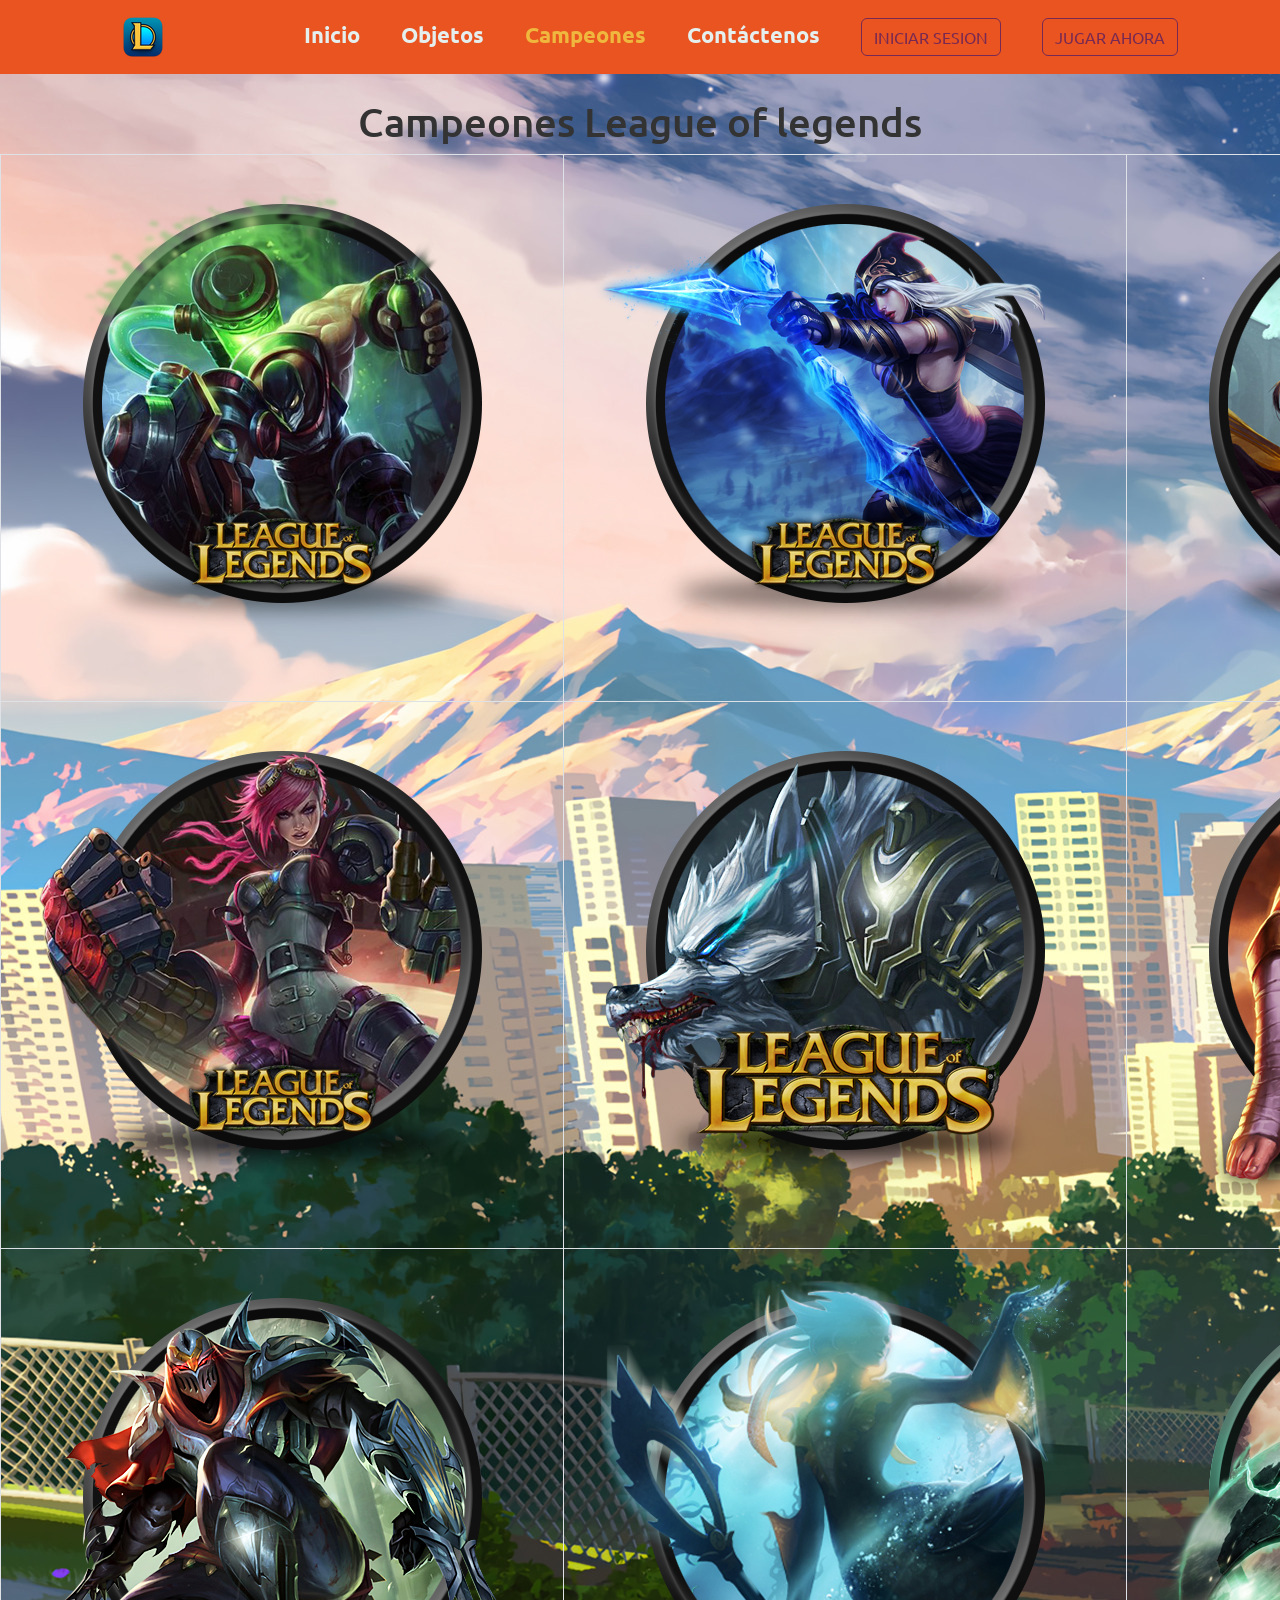
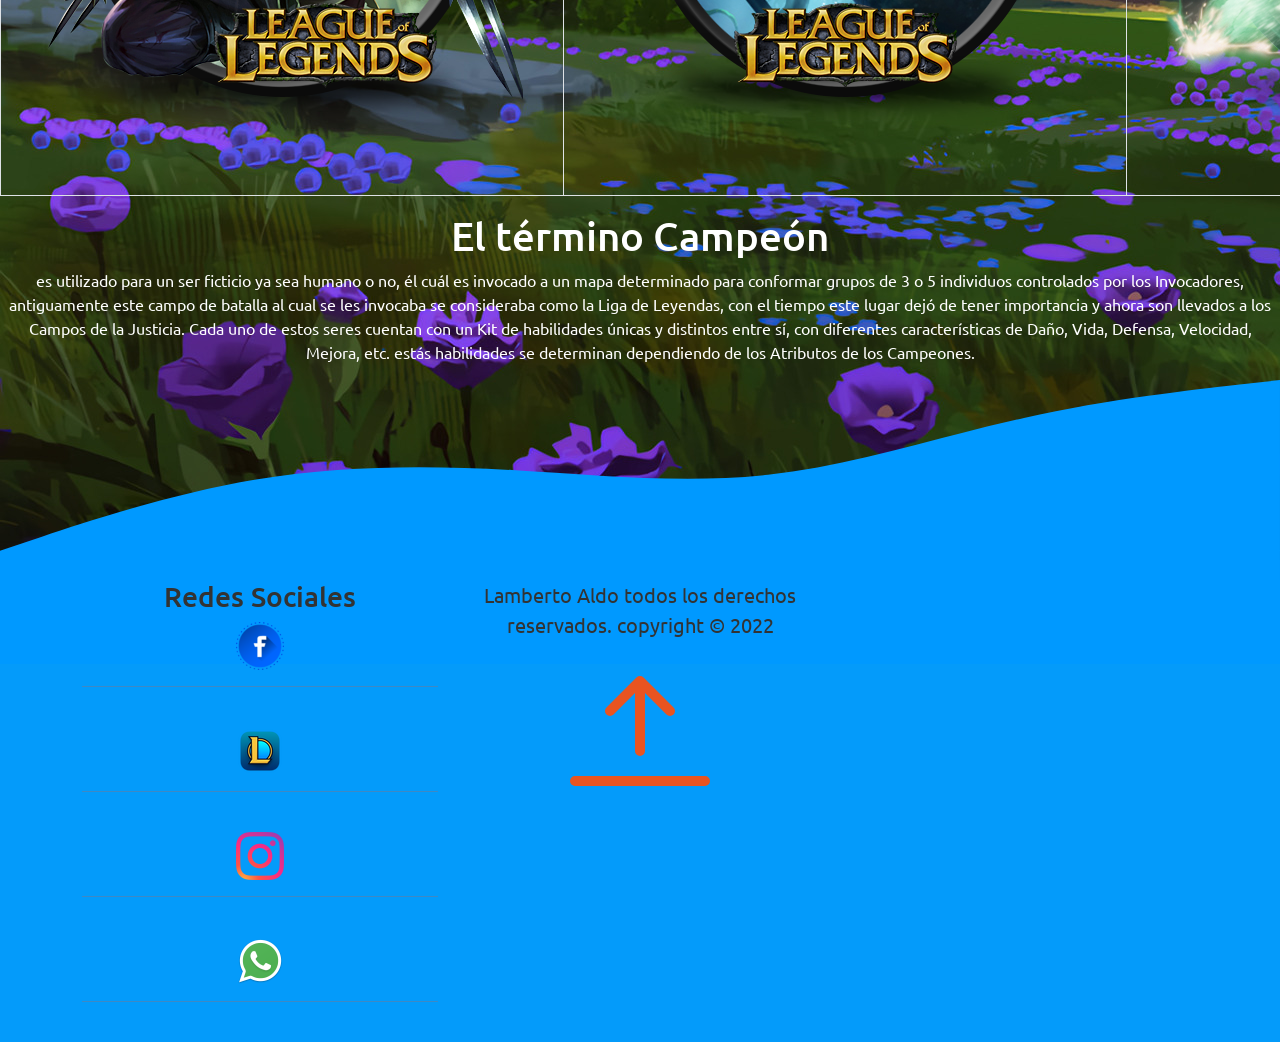
<file: Pagina Final Lamberto Aldo/campeones.html>
<!doctype html>
<html lang="en">
  <head>
    <meta charset="utf-8">
    <meta name="viewport" content="width=device-width, initial-scale=1">
    <title>League of Legeds</title>
    <link rel="shortcut icon" href="img/iconolol.ico">
    <link rel="stylesheet" href="css/sesion.css">
    <link rel="stylesheet" href="css/bootstrap.min.css">
    <link rel="preconnect" href="https://fonts.googleapis.com">
<link rel="preconnect" href="https://fonts.gstatic.com" crossorigin>
<link href="https://fonts.googleapis.com/css2?family=Mouse+Memoirs&display=swap" rel="stylesheet">
<link rel="preconnect" href="https://fonts.googleapis.com">
<link rel="preconnect" href="https://fonts.gstatic.com" crossorigin>
<link href="https://fonts.googleapis.com/css2?family=Climate+Crisis&family=Rubik+Iso&family=Tilt+Prism&display=swap" rel="stylesheet">
    </head>
  <body  background="img/fondocampeones (2).jpg">
  <script src="https://cdn.jsdelivr.net/npm/bootstrap@5.2.0/dist/js/bootstrap.bundle.min.js" integrity="sha384-A3rJD856KowSb7dwlZdYEkO39Gagi7vIsF0jrRAoQmDKKtQBHUuLZ9AsSv4jD4Xa" crossorigin="anonymous"></script>    
<!-----Barra de navegacion -->

  <div class="container-fluid bg-primary">
    <div class="container">
    <nav class="sticky-top navbar navbar-expand-lg  navbar-dark" id="menu">
      <div class="container-fluid">
        <a class="navbar-brand" href="Index.html"><img src="img/iconolol2.ico" width="" height="" alt="lol"></a>
        <button class="navbar-toggler" type="button" data-bs-toggle="collapse" data-bs-target="#navbarColor01" aria-controls="navbarColor01" aria-expanded="false" aria-label="Toggle navigation">
          <span class="navbar-toggler-icon"></span>
        </button>
        <div class="collapse navbar-collapse" id="navbarColor01">
          <ul class="navbar-nav ms-auto">
            <li class="nav-item">
              <a class="nav-link active" href="Index.html">Inicio
                <span class="visually-hidden">(current)</span>
              </a>
            </li>
            <li class="nav-item">
              <a class="nav-link" href="objetos.html" >Objetos</a>
            </li>
            </li>
            <li class="nav-item">
              <a class="nav-link disable disable text-warning" href="campeones.html">Campeones</a>
            </li>
            <li class="nav-item">
              <a class="nav-link disable" href="#redes">Contáctenos</a>
            </li>
            <li class="nav-item">
              <a class="nav-link" href="sesion.html"><button type="button" class="btn btn-outline-dark">INICIAR SESION</button></a>
            </li>
            <li class="nav-item">
              <a class="nav-link" download="LoL" href="descarga/lol.zip"><button type="button" class="btn btn-outline-dark">JUGAR AHORA</button></a>
          </ul>
          
          </li>
        </div>
      </div>
     </nav>
    </div>
 </div>
 <br>
 <!-------------------Pagina central---------------------------------------- --->
 <center><h1>Campeones League of legends</h1></center>
 <div class="col">

  <table class="table table-bordered">
    <thead>
      <tr>
        <th scope="col"><button type="button" class="btn btn-lg " data-bs-toggle="popover" title="SINGED" data-bs-content="científico psicótico que no le teme a hacerse daño a sí mismo con sus experimentos"><img src="img/singed.png" alt=""></button></th>
        <th scope="col"><button type="button" class="btn btn-lg " data-bs-toggle="popover" title="ASHE" data-bs-content="Hija del Hielo criada en las tierras salvajes del norte, una guerrera poseedora de una conexión mágica con sus tierras heladas que carga con las expectativas fanáticas de su madre."><img src="img/ashe.png" alt=""></button></th>
        <th scope="col"><button type="button" class="btn btn-lg " data-bs-toggle="popover" title="MAESTRO YI" data-bs-content="era hijo de padres espaderos, causaba una gran impresión a los guerreros locales que frecuentaban el taller."><img src="img/yi.png" alt=""></button></th>
        </tr>
    </thead>
    <tbody>
      <tr>
        <th scope="row"><button type="button" class="btn btn-lg " data-bs-toggle="popover" title="VI" data-bs-content="criminal de las calles salvajes de Zaun, Vi es una mujer impulsiva e imponente con un laxo respeto hacia las autoridades."><img src="img/vi.png" alt=""></button></th>
        <td><button type="button" class="btn btn-lg " data-bs-toggle="popover" title="WARWICK" data-bs-content="monstruo que acecha en los grises callejones de Zaun. Los atroces experimentos a los que fue sometido transformaron su cuerpo, ahora fundido con un intricado sistema de maquinaria, bombas y compartimentos, y ahora la rabia corre por sus venas."><img src="img/ww.png" alt=""></button></td>
        <td><button type="button" class="btn btn-lg " data-bs-toggle="popover" title="LEE SIN" data-bs-content=" maestro de las antiguas artes marciales jonianas, es un peleador ejemplar que canaliza la esencia del espíritu del dragón para enfrentar cualquier desafío que se le presente."><img src="img/lee.png" alt=""></button></td>
      </tr>
      <tr>
        <th scope="row"><button type="button" class="btn btn-lg " data-bs-toggle="popover" title="ZED" data-bs-content="Implacable y despiadado, Zed es el líder de la Orden de la Sombra, una organización que él creó con la intención de militarizar las tradiciones de artes marciales y mágicas de Jonia para repeler a los invasores noxianos."><img src="img/zed.png" alt=""></button></th>
        <td><button type="button" class="btn btn-lg " data-bs-toggle="popover" title="NAMI" data-bs-content="fue la primera de la tribu Marai en dejar las olas y aventurarse a tierra firme cuando se quebrantó el ancestral acuerdo con los targonianos"><img src="img/nami.png" alt=""></button></td>
        <td><button type="button" class="btn btn-lg " data-bs-toggle="popover" title="RIVEN" data-bs-content="anteriormente era una líder de los guerreros de Noxus, alcanzó un alto rango gracias a la fuerza de su convicción y a su brutal eficiencia, por lo que fue recompensada con una espada rúnica legendaria y con un batallón propio."><img src="img/riven.png" alt=""></button></td>
        </tr>
      </tbody>
  </table>
</div>
 <div class="col">
       <center> <h1 style="color:white;"> El término Campeón </h1> <p style="color:white ;"> es utilizado para un ser ficticio ya sea humano o no, él cuál es invocado a un mapa determinado para conformar grupos de 3 o 5 individuos controlados por los Invocadores, antiguamente este campo de batalla al cual se les invocaba se consideraba como la Liga de Leyendas, con el tiempo este lugar dejó de tener importancia y ahora son llevados a los Campos de la Justicia.

        Cada uno de estos seres cuentan con un Kit de habilidades únicas y distintos entre sí, con diferentes características de Daño, Vida, Defensa, Velocidad, Mejora, etc. estás habilidades se determinan dependiendo de los Atributos de los Campeones.</p> </center> 
     </div>
      </div>
  </div> 
 
 <!-------------Footer------------------------------------------------------>
 <div id="pie">
  <svg xmlns="http://www.w3.org/2000/svg" viewBox="0 0 1440 320"><path fill="#0099ff" fill-opacity="1" d="M0,192L48,176C96,160,192,128,288,112C384,96,480,96,576,101.3C672,107,768,117,864,106.7C960,96,1056,64,1152,42.7C1248,21,1344,11,1392,5.3L1440,0L1440,320L1392,320C1344,320,1248,320,1152,320C1056,320,960,320,864,320C768,320,672,320,576,320C480,320,384,320,288,320C192,320,96,320,48,320L0,320Z"></path></svg>
  </div>
  <footer>
   <div class="container text-center">
      <div class="row">
        <div class="col" >
          <h3 id="redes">Redes Sociales</h3>
          <a href="https://www.facebook.com/leagueoflegends"><img id="contacto" src="img/facebook.png" alt="" ><hr><br></a>
          <a href="https://www.leagueoflegends.com/es-mx/"><img id="contacto" src="img/iconolol2.ico" alt=""><hr><br></a>
          <a href="https://www.instagram.com/leagueoflegends/"><img id="contacto" src="img/iconoinsta.png" alt=""><hr><br></a>
          <a href="https://web.whatsapp.com/"><img id="contacto" src="img/wha.ico" alt=""><hr><br></a>
          </div>
        <div class="col">
          <p  class="texto2 fs-5">Lamberto Aldo todos los derechos reservados. copyright © 2022</p>
          <a href="#menu"><svg xmlns="http://www.w3.org/2000/svg" width="160" height="160" fill="currentColor" class="bi bi-arrow-bar-up" viewBox="0 0 16 16">
            <path fill-rule="evenodd" d="M8 10a.5.5 0 0 0 .5-.5V3.707l2.146 2.147a.5.5 0 0 0 .708-.708l-3-3a.5.5 0 0 0-.708 0l-3 3a.5.5 0 1 0 .708.708L7.5 3.707V9.5a.5.5 0 0 0 .5.5zm-7 2.5a.5.5 0 0 1 .5-.5h13a.5.5 0 0 1 0 1h-13a.5.5 0 0 1-.5-.5z"/>
          </svg></i></a>
        </div>
        <div class="col">
          <p id="formulario"></p>
          <div class="col">
            </div>
      </div>
    </div>
    </footer>
    <script>
      var popoverTriggerList = [].slice.call(document.querySelectorAll('[data-bs-toggle="popover"]'))
var popoverList = popoverTriggerList.map(function (popoverTriggerEl) {
  return new bootstrap.Popover(popoverTriggerEl)
})
    </script>
</file>
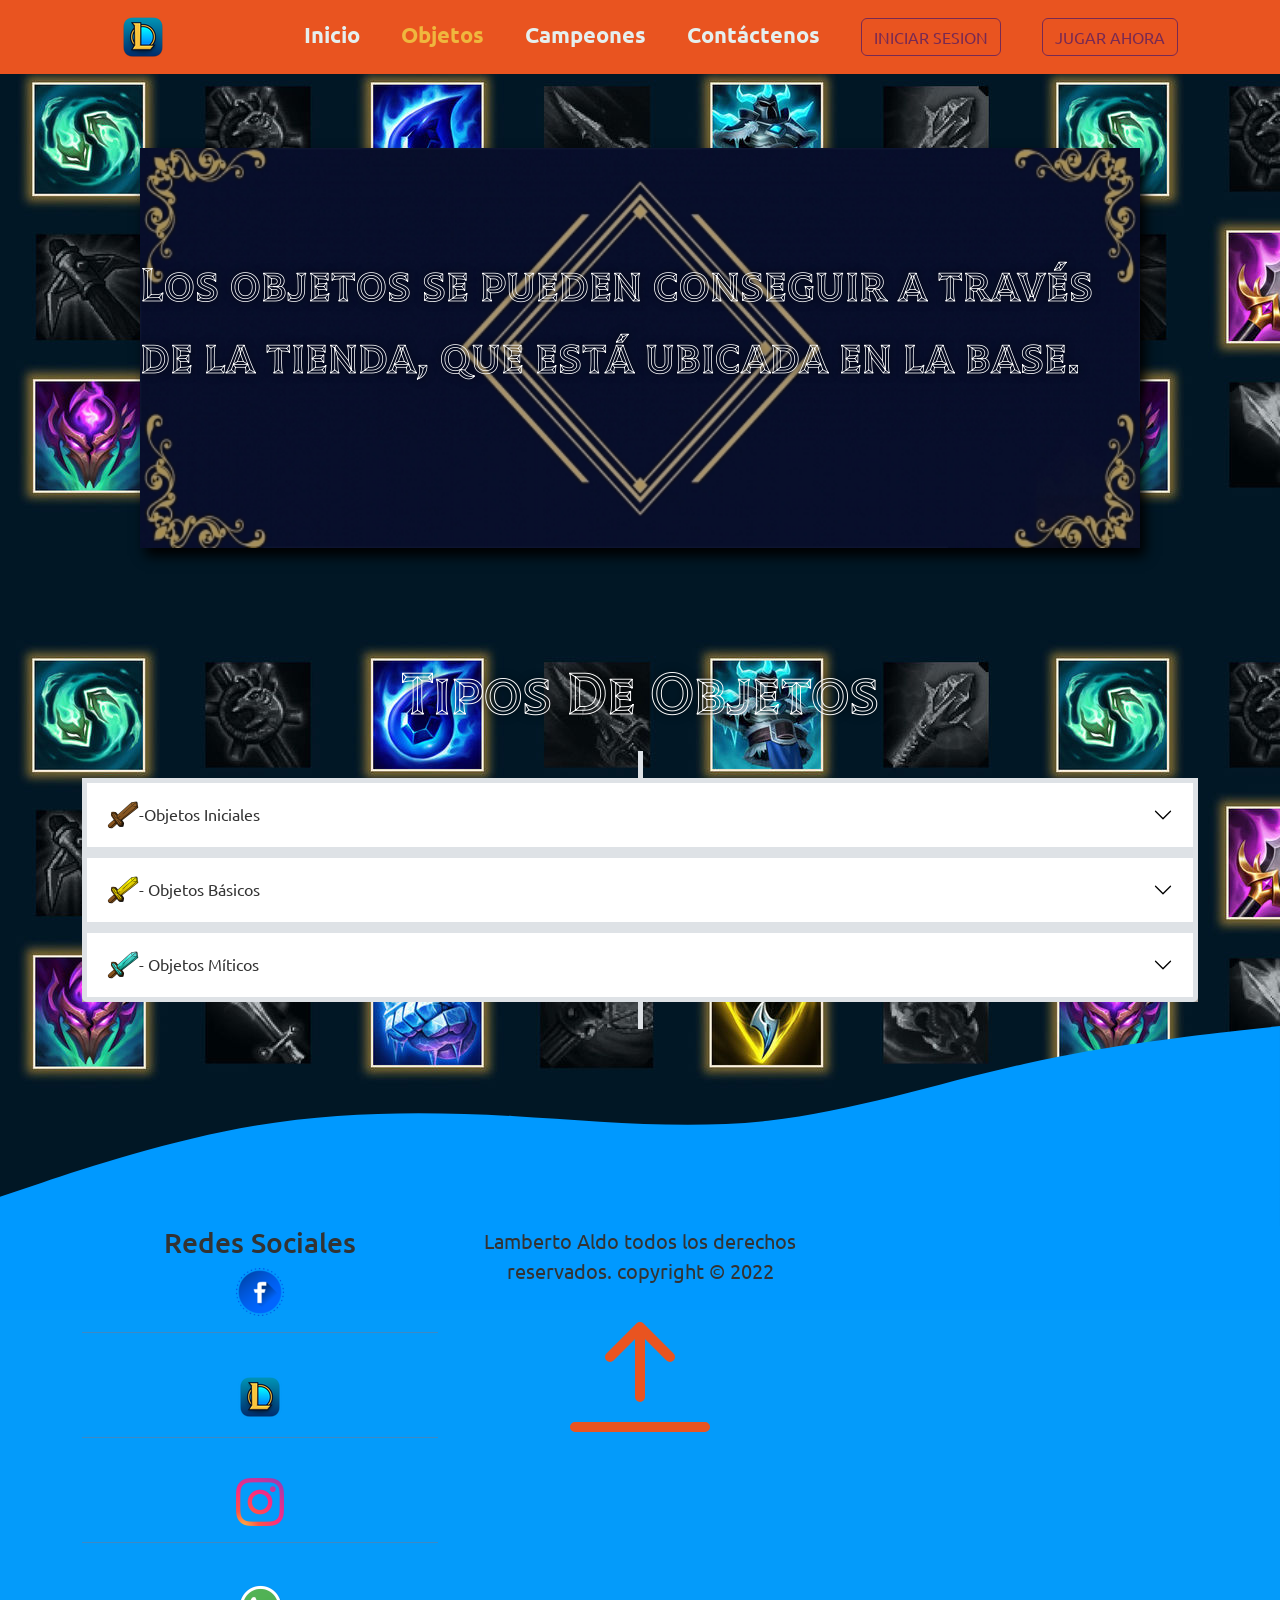
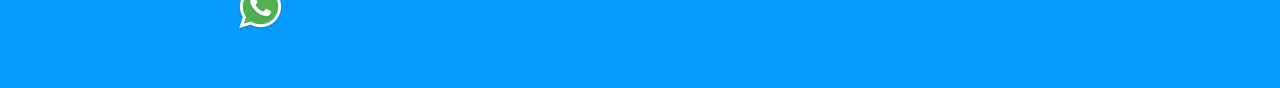
<file: Pagina Final Lamberto Aldo/objetos.html>
<!doctype html>
<html lang="en">
  <head>
    <link rel="preconnect" href="https://fonts.googleapis.com">
<link rel="preconnect" href="https://fonts.gstatic.com" crossorigin>
<link href="https://fonts.googleapis.com/css2?family=Rubik+Iso&family=Tilt+Prism&display=swap" rel="stylesheet">
    <meta charset="utf-8">
    <meta name="viewport" content="width=device-width, initial-scale=1">
    <title>League of Legeds</title>
    <link rel="shortcut icon" href="img/iconolol.ico">
    <link rel="stylesheet" href="css/sesion.css">
    <link rel="stylesheet" href="css/bootstrap.min.css">
    <link rel="preconnect" href="https://fonts.googleapis.com">
<link rel="preconnect" href="https://fonts.gstatic.com" crossorigin>
<link rel="preconnect" href="https://fonts.googleapis.com">
<link rel="preconnect" href="https://fonts.gstatic.com" crossorigin>
<link rel="preconnect" href="https://fonts.googleapis.com">
<link rel="preconnect" href="https://fonts.gstatic.com" crossorigin>
<link rel="preconnect" href="https://fonts.googleapis.com">
<link rel="preconnect" href="https://fonts.gstatic.com" crossorigin>
<link href="https://fonts.googleapis.com/css2?family=Rubik+Iso&family=Tilt+Prism&display=swap" rel="stylesheet">
    </head>
  <body background="img/objetos.jpg">
  <script src="https://cdn.jsdelivr.net/npm/bootstrap@5.2.0/dist/js/bootstrap.bundle.min.js" integrity="sha384-A3rJD856KowSb7dwlZdYEkO39Gagi7vIsF0jrRAoQmDKKtQBHUuLZ9AsSv4jD4Xa" crossorigin="anonymous"></script>    
<!-----Lista Objetos -->
<!-----Acordion -->
   <div class="container-fluid bg-primary">
    <div class="container">
    <nav class="sticky-top navbar navbar-expand-lg  navbar-dark" id="menu">
      <div class="container-fluid">
        <a class="navbar-brand" href="Index.html"><img src="img/iconolol2.ico" width="" height="" alt="lol"></a>
        <button class="navbar-toggler" type="button" data-bs-toggle="collapse" data-bs-target="#navbarColor01" aria-controls="navbarColor01" aria-expanded="false" aria-label="Toggle navigation">
          <span class="navbar-toggler-icon"></span>
        </button>
        <div class="collapse navbar-collapse" id="navbarColor01">
          <ul class="navbar-nav ms-auto">
            <li class="nav-item">
              <a class="nav-link active" href="Index.html">Inicio
                <span class="visually-hidden">(current)</span>
              </a>
            </li>
            <li class="nav-item">
              <a class="nav-link disabled text-warning" href="#" >Objetos</a>
            </li>
            <li class="nav-item">
              <a class="nav-link" href="campeones.html">Campeones</a>
            </li>
            <li class="nav-item">
              <a class="nav-link" href="#redes">Contáctenos</a>
            </li>
            <li class="nav-item">
              <a class="nav-link" href="sesion.html"><button type="button" class="btn btn-outline-dark">INICIAR SESION</button></a>
            </li>
            <li class="nav-item">
              <a class="nav-link" download="LoL" href="descarga/lol.zip"><button type="button" class="btn btn-outline-dark">JUGAR AHORA</button></a>
          </ul>
          
          </li>
        </div>
      </div>
     </nav>
    </div>
 </div>
 <br>
 <!----------------------------------------------------------- --->
 <section class="container2">
  <p > <link href="https://fonts.googleapis.com/css2?family=Rubik+Iso&display=swap" rel="stylesheet"> Los objetos se pueden conseguir a través de la tienda, que está ubicada en la base. 
   </p>
   
     <img src="img/fondoobjetos.jpg" alt="">
     
 </section>
 <center> <p class="p1"> Tipos De Objetos</p> </center>
 <div class="container text-center">
    <div class="row">
      <div class="col">
        <span class="border border-5">
        <div class="accordion accordion-flush" id="accordionFlushExample">
          <div class="accordion-item bg-secondary">
            <h2 class="accordion-header " id="flush-headingOne ">
              <button class="accordion-button collapsed border border-5 " type="button" data-bs-toggle="collapse" data-bs-target="#flush-collapseOne" aria-expanded="false" aria-controls="flush-collapseOne">
               <img src="img/madera.png" alt="">-Objetos Iniciales 
              </button>
            </h2>
            <div id="flush-collapseOne" class="accordion-collapse collapse" aria-labelledby="flush-headingOne" data-bs-parent="#accordionFlushExample">
              <div class="accordion-body">Los objetos iniciales son los que por norma general se pueden obtener con el oro inicial de las partidas y ayudan a mejorar la fase de carriles o junglas. <img src="img/dinero1.png" alt=""></div>
            </div>
          </div>
          <div class="accordion-item bg-secondary">
            <h2 class="accordion-header" id="flush-headingTwo">
              <button class="accordion-button collapsed border border-5" type="button" data-bs-toggle="collapse" data-bs-target="#flush-collapseTwo" aria-expanded="false" aria-controls="flush-collapseTwo">
                <img src="img/oro.png" alt="">- Objetos Básicos
              </button>
            </h2>
            <div id="flush-collapseTwo" class="accordion-collapse collapse" aria-labelledby="flush-headingTwo" data-bs-parent="#accordionFlushExample">
              <div class="accordion-body">Los objetos básicos son aquellos que proporcionan un atributo de estadística único o un efecto especial. <img src="img/dinero 2.png" alt=""></div>
            </div>
          </div>
          <div class="accordion-item bg-secondary">
            <h2 class="accordion-header" id="flush-headingThree">
              <button class="accordion-button collapsed border border-5" type="button" data-bs-toggle="collapse" data-bs-target="#flush-collapseThree" aria-expanded="false" aria-controls="flush-collapseThree">
                <img src="img/diamante.png" alt="">- Objetos Míticos
              </button>
            </h2>
            <div id="flush-collapseThree" class="accordion-collapse collapse" aria-labelledby="flush-headingThree" data-bs-parent="#accordionFlushExample">
              <div class="accordion-body">Los objetos míticos son similares a los legendarios, es decir, aportan las mejores estadísticas y un efecto especial significativo, pero además proporcionan estadísticas para los objetos legendarios terminados. Solo se puede equipar un único objeto mítico a la vez. <img src="img/dinero3.png" alt=""></div>
            </div>
           </div>
           </div>
           </div> 
      </div>
    </span>
     </div>
      </div>
  
 
 <!------------------------------------------------------------------->
 <div id="pie">
  <svg xmlns="http://www.w3.org/2000/svg" viewBox="0 0 1440 320"><path fill="#0099ff" fill-opacity="1" d="M0,192L48,176C96,160,192,128,288,112C384,96,480,96,576,101.3C672,107,768,117,864,106.7C960,96,1056,64,1152,42.7C1248,21,1344,11,1392,5.3L1440,0L1440,320L1392,320C1344,320,1248,320,1152,320C1056,320,960,320,864,320C768,320,672,320,576,320C480,320,384,320,288,320C192,320,96,320,48,320L0,320Z"></path></svg>
  </div>
  <footer>
   <div class="container text-center">
      <div class="row">
        <div class="col" >
          <h3 id="redes">Redes Sociales</h3>
          <a href="https://www.facebook.com/leagueoflegends"><img id="contacto" src="img/facebook.png" alt="" ><hr><br></a>
          <a href="https://www.leagueoflegends.com/es-mx/"><img id="contacto" src="img/iconolol2.ico" alt=""><hr><br></a>
          <a href="https://www.instagram.com/leagueoflegends/"><img id="contacto" src="img/iconoinsta.png" alt=""><hr><br></a>
          <a href="https://web.whatsapp.com/"><img id="contacto" src="img/wha.ico" alt=""><hr><br></a>
          </div>
        <div class="col">
          <p  class="texto2 fs-5">Lamberto Aldo todos los derechos reservados. copyright © 2022</p>
          <a href="#menu"><svg xmlns="http://www.w3.org/2000/svg" width="160" height="160" fill="currentColor" class="bi bi-arrow-bar-up" viewBox="0 0 16 16">
            <path fill-rule="evenodd" d="M8 10a.5.5 0 0 0 .5-.5V3.707l2.146 2.147a.5.5 0 0 0 .708-.708l-3-3a.5.5 0 0 0-.708 0l-3 3a.5.5 0 1 0 .708.708L7.5 3.707V9.5a.5.5 0 0 0 .5.5zm-7 2.5a.5.5 0 0 1 .5-.5h13a.5.5 0 0 1 0 1h-13a.5.5 0 0 1-.5-.5z"/>
          </svg></i></a>
        </div>
        <div class="col">
          <p id="formulario"></p>
          <div class="col">
            </div>
      </div>
    </div>
    </footer>
</file>
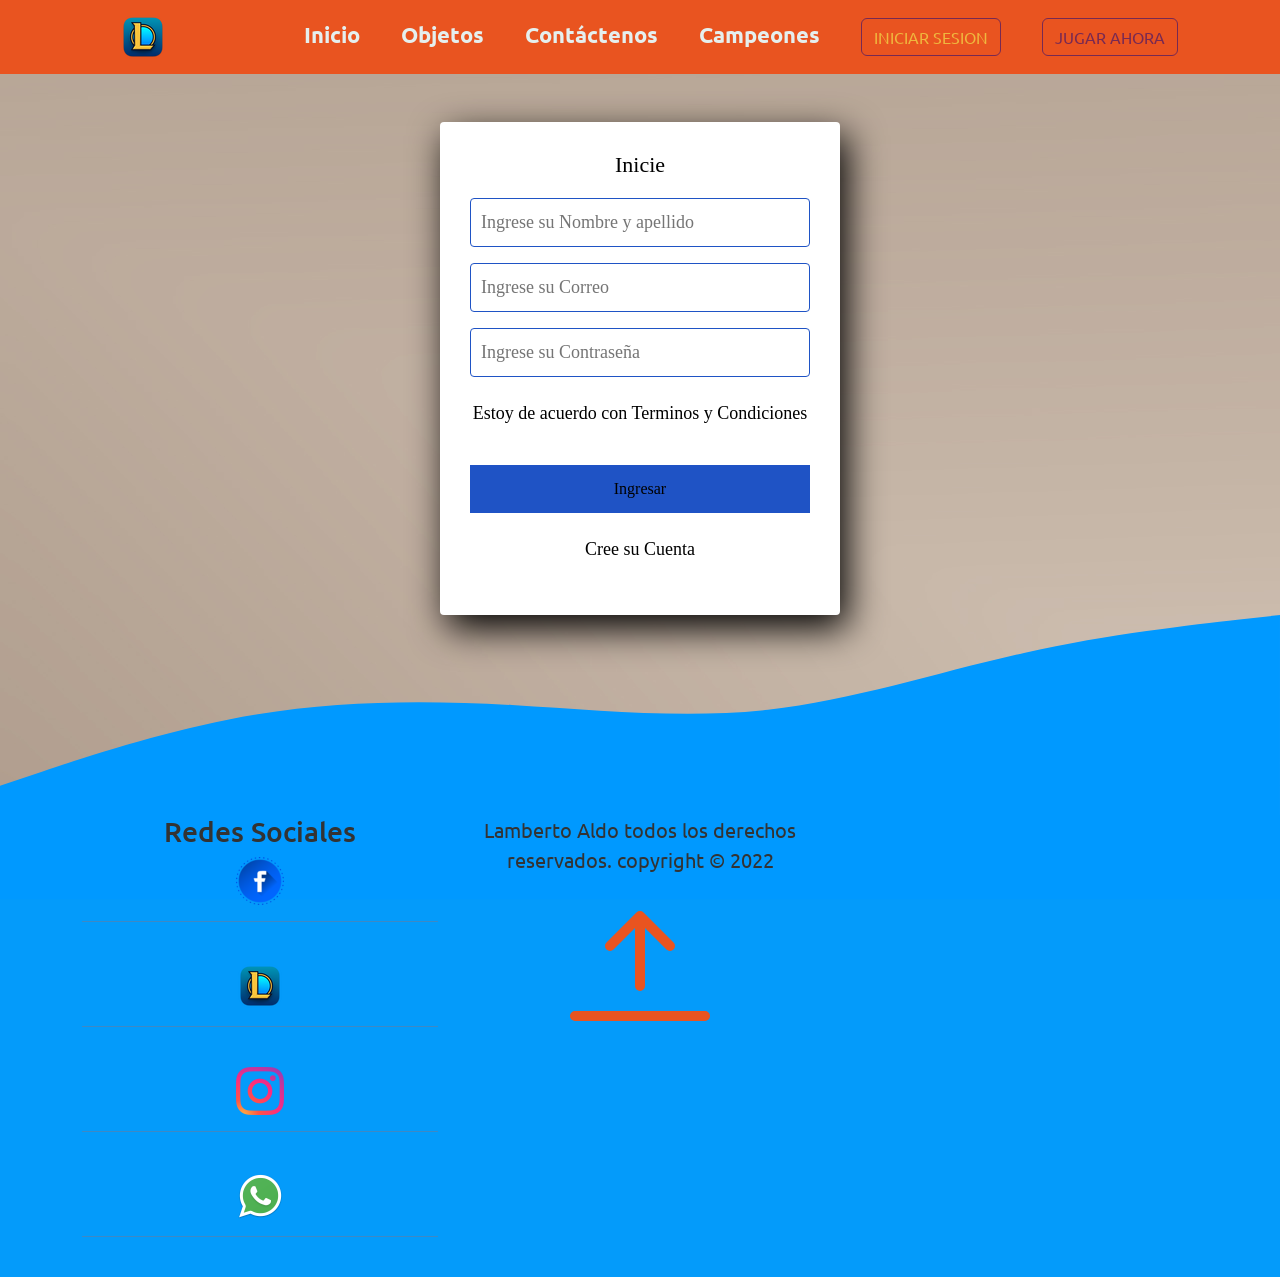
<file: Pagina Final Lamberto Aldo/sesion.html>
<!doctype html>
<html lang="en">
  <head>
    <meta charset="utf-8">
    <meta name="viewport" content="width=device-width, initial-scale=1">
    <title>League of Legeds</title>
    <link rel="shortcut icon" href="img/iconolol.ico">
    <link rel="stylesheet" href="css/sesion.css">
    <link rel="stylesheet" href="css/bootstrap.min.css">
    <link rel="preconnect" href="https://fonts.googleapis.com">
<link rel="preconnect" href="https://fonts.gstatic.com" crossorigin>
<link href="https://fonts.googleapis.com/css2?family=Mouse+Memoirs&display=swap" rel="stylesheet">
    </head>
  <body background="img/fondo2.jpg">
  <script src="https://cdn.jsdelivr.net/npm/bootstrap@5.2.0/dist/js/bootstrap.bundle.min.js" integrity="sha384-A3rJD856KowSb7dwlZdYEkO39Gagi7vIsF0jrRAoQmDKKtQBHUuLZ9AsSv4jD4Xa" crossorigin="anonymous"></script>    
<!-----Barra de navegacíon -->

  <div class="container-fluid bg-primary">
    <div class="container">
    <nav class="sticky-top navbar navbar-expand-lg  navbar-dark" id="menu">
      <div class="container-fluid">
        <a class="navbar-brand" href="Index.html"><img src="img/iconolol2.ico" width="" height="" alt="lol"></a>
        <button class="navbar-toggler" type="button" data-bs-toggle="collapse" data-bs-target="#navbarColor01" aria-controls="navbarColor01" aria-expanded="false" aria-label="Toggle navigation">
          <span class="navbar-toggler-icon"></span>
        </button>
        <div class="collapse navbar-collapse" id="navbarColor01">
          <ul class="navbar-nav ms-auto">
            <li class="nav-item">
              <a class="nav-link active" href="Index.html">Inicio
                <span class="visually-hidden">(current)</span>
              </a>
            </li>
            <li class="nav-item">
              <a class="nav-link" href="objetos.html">Objetos</a>
            </li>
            <li class="nav-item">
              <a class="nav-link" href="#redes">Contáctenos</a>
            </li>
            <li class="nav-item">
              <a class="nav-link" href="campeones.html">Campeones</a>
            </li>
            <li class="nav-item">
              <a class="nav-link disabled" href="#"><button type="button" class="btn btn-outline-dark text-warning">INICIAR SESION</button></a>
            </li>
            <li class="nav-item">
              <a class="nav-link" download="LoL" href="descarga/lol.zip"><button type="button" class="btn btn-outline-dark">JUGAR AHORA</button></a>
          </ul>
          
          </li>
        </div>
      </div>
     </nav>
    </div>
 </div>
 <br>
 <!----------------------------------------------------------- --->
 <script type="text/javascript">
  function Create()
  {
    window.alert("No disponible por el momento");
  }
  function Confirm()
  {
   
      window.alert("has Ingresado correctamente");
   
   }
  </script>
 <!-----Formulario de inicio de sesion  -->
 <br>
 <div class="container text-center">
  <div class="row">
    <div class="col">
     </div>
    <div class="col">
      <section class="form-register">
        <h4 style="color:black ;" >Inicie</h4>
        <form method= action="">
        <input class="controls" type="text" name="nombres" id="nombres" placeholder="Ingrese su Nombre y apellido" required maxlength="20">
        <input class="controls" type="email" name="correo" id="correo" placeholder="Ingrese su Correo" required maxlength="30">
        <input class="controls" type="password" name="asunto" id="Asunto" placeholder="Ingrese su Contraseña" required maxlength="20">
        <p style="color:black ;">Estoy de acuerdo con <a href="descarga/terminos.pdf">Terminos y Condiciones</a></p>
        <input class="botons" type="submit" value="Ingresar" onclick="return Confirm()">
        <p><a href="#" onclick="return Create()">Cree su Cuenta</a></p>
          </section>
        </form>
    </div>
    <div class="col">
          </div>
  </div>
</div>
 <!------------------------------------------------------------------->
 <div id="pie">
  <svg xmlns="http://www.w3.org/2000/svg" viewBox="0 0 1440 320"><path fill="#0099ff" fill-opacity="1" d="M0,192L48,176C96,160,192,128,288,112C384,96,480,96,576,101.3C672,107,768,117,864,106.7C960,96,1056,64,1152,42.7C1248,21,1344,11,1392,5.3L1440,0L1440,320L1392,320C1344,320,1248,320,1152,320C1056,320,960,320,864,320C768,320,672,320,576,320C480,320,384,320,288,320C192,320,96,320,48,320L0,320Z"></path></svg>
  </div>
  <footer>
   <div class="container text-center">
      <div class="row">
        <div class="col" >
          <h3 id="redes">Redes Sociales</h3>
          <a href="https://www.facebook.com/leagueoflegends"><img id="contacto" src="img/facebook.png" alt="" ><hr><br></a>
          <a href="https://www.leagueoflegends.com/es-mx/"><img id="contacto" src="img/iconolol2.ico" alt=""><hr><br></a>
          <a href="https://www.instagram.com/leagueoflegends/"><img id="contacto" src="img/iconoinsta.png" alt=""><hr><br></a>
          <a href="https://web.whatsapp.com/"><img id="contacto" src="img/wha.ico" alt=""><hr><br></a>
          </div>
        <div class="col">
          <p  class="texto2 fs-5">Lamberto Aldo todos los derechos reservados. copyright © 2022</p>
          <a href="#menu"><svg xmlns="http://www.w3.org/2000/svg" width="160" height="160" fill="currentColor" class="bi bi-arrow-bar-up" viewBox="0 0 16 16">
            <path fill-rule="evenodd" d="M8 10a.5.5 0 0 0 .5-.5V3.707l2.146 2.147a.5.5 0 0 0 .708-.708l-3-3a.5.5 0 0 0-.708 0l-3 3a.5.5 0 1 0 .708.708L7.5 3.707V9.5a.5.5 0 0 0 .5.5zm-7 2.5a.5.5 0 0 1 .5-.5h13a.5.5 0 0 1 0 1h-13a.5.5 0 0 1-.5-.5z"/>
          </svg></i></a>
        </div>
        <div class="col">
          <p id="formulario"></p>
          <div class="col">
            </div>
      </div>
    </div>
    </footer>
</file>
<file: Pagina Final Lamberto Aldo/css/sesion.css>
.form-register {
    width: 400px;
    background: white;
    padding: 30px;
    margin: auto;
    margin-top: 0px;
    border-radius: 4px;
    font-family: 'calibri';
    color: white;
    box-shadow: 7px 13px 37px #000;
  }
  
  .form-register h4 {
    font-size: 22px;
    margin-bottom: 20px;
  }
  
  .controls {
    width: 100%;
    background: COLOR white;
    padding: 10px;
    border-radius: 4px;
    margin-bottom: 16px;
    border: 1px solid #1f53c5;
    font-family: 'calibri';
    font-size: 18px;
    color: black;
  }
  
  .form-register p {
    height: 40px;
    text-align: center;
    font-size: 18px;
    line-height: 40px;
  }
  
  .form-register a {
    color: black;
    text-decoration: none;
  }
  
  .form-register a:hover {
    color: black;
    text-decoration: underline;
  }
  
  .form-register .botons {
    width: 100%;
    background: #1f53c5;
    border: none;
    padding: 12px;
    color: black;
    margin: 16px 0;
    font-size: 16px;
  }
  .form-register .botons:active {
      background-color: green;
        }

        #columna1{
          font-family: 'Mouse Memoirs', sans-serif;  
          margin-top: 10px;
          
        }
      #columna2{
        top:300px;
        margin-left: 20px;
        font-family: 'Mouse Memoirs', sans-serif;
        margin-top: 20px;
      }
      
      #menu a{
          font-size: 22px;
          font-weight: bold;
          color: #e5efee;
          text-align: center;
          margin-left:25px;
          }
          #menu2 a{
              font-size: 22px;
              font-weight: bold;
              color: #fb511d;
              text-align: center;
              margin:auto;
              }
              #pie{
                margin:auto;
                height: 200px;
              
              }
              footer{
              background-color: #049bfa ;
              }       
              .container2 {
                width: 1000px;
                height: 400px;
                overflow: hidden;
                position: relative;
                margin: 50px auto;
                box-shadow: 5px 8px 12px black; 

              }
              .container2 img { 
                width: 100%;
                height: 100%;
              }
              .container2 p { 
                font-size: 3rem;
                color: white;
                position: absolute;
                text-shadow: 0 0 8px rgb(0, 0 , 0.8);
                font-family: 'Tilt Prism', cursive;
                margin-top: 100px;
              }
              .p1 { 
                font-size: 60px;
                font-weight:100;
                color: white;
                text-shadow: 0 0 8px rgb(0, 0 , 0.8);
                font-family: 'Tilt Prism', cursive;
                margin-top: 100px;
              }
              .p2 p {
                font-family: 'Climate Crisis', cursive;
                font-family: 'Rubik Iso', cursive;
                font-family: 'Tilt Prism', cursive;
              }
</file>
